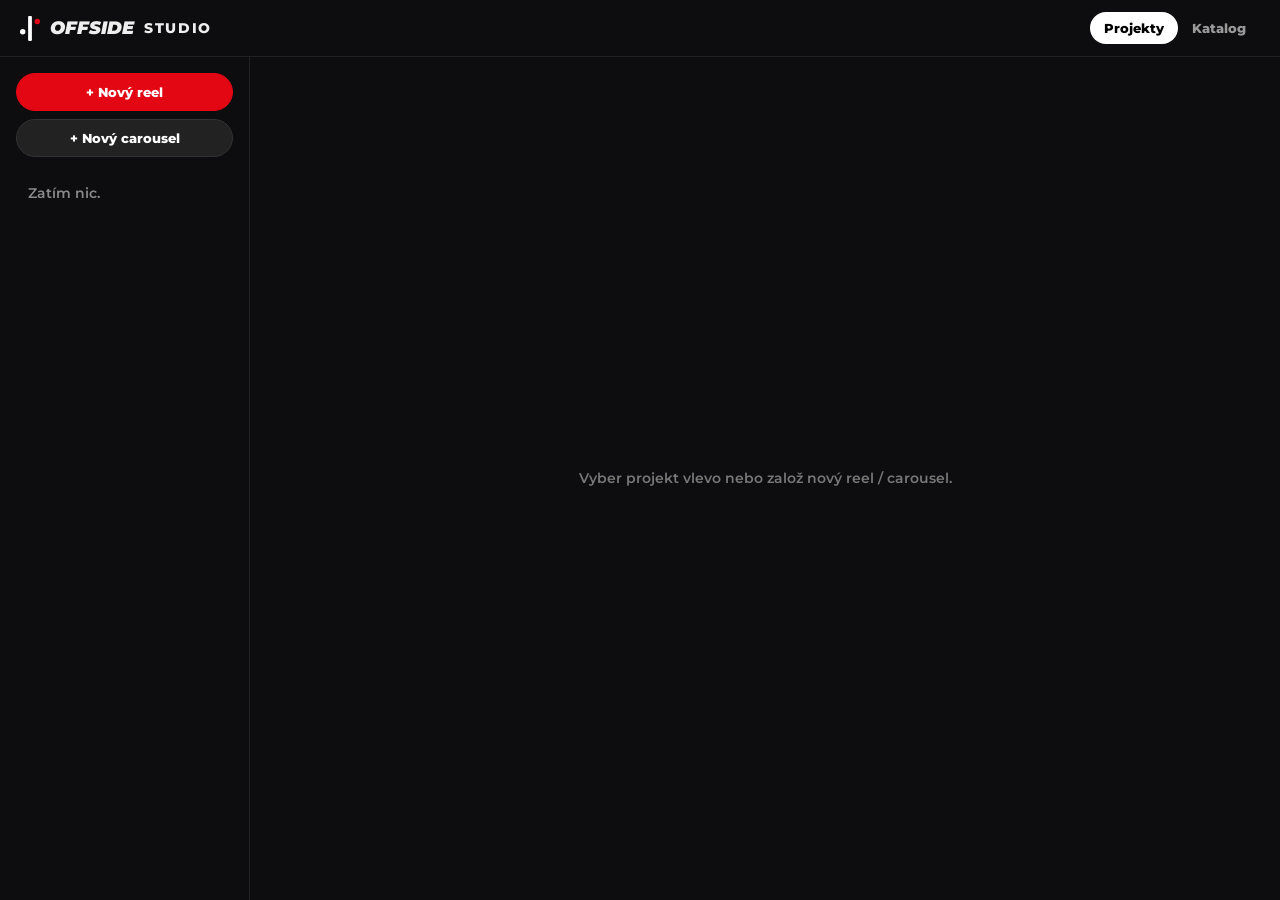
<file: index.html>
<!doctype html>
<html lang="cs">
<head>
<meta charset="utf-8">
<title>Offside Studio</title>
<meta name="robots" content="noindex">
<link rel="stylesheet" href="fonts/montserrat/600.css">
<link rel="stylesheet" href="fonts/montserrat/800.css">
<link rel="stylesheet" href="fonts/montserrat/900-italic.css">
<link rel="stylesheet" href="app.css">
</head>
<body>
<header>
  <div class="brand"><svg viewBox="0 0 74 92" width="20" height="25"><circle cx="10" cy="58" r="10" fill="#fff"/><rect x="30" y="0" width="14" height="92" rx="3" fill="#fff"/><circle cx="64" cy="20" r="10" fill="#E30613"/></svg>
    <b>OFFSIDE</b> STUDIO</div>
  <nav><button data-tab="projekty" class="on">Projekty</button><button data-tab="katalog">Katalog</button></nav>
</header>

<main id="projekty">
  <aside>
    <div class="new"><button class="pill red" data-new="reel">+ Nový reel</button><button class="pill" data-new="carousel">+ Nový carousel</button></div>
    <ul id="list"></ul>
  </aside>
  <section id="preview">
    <div id="empty">Vyber projekt vlevo nebo založ nový reel / carousel.</div>
    <div id="frameWrap" hidden><iframe id="frame" src="stage.html"></iframe></div>
    <div id="controls" hidden>
      <button id="play" class="pill small">▶ Přehrát</button>
      <input id="scrub" type="range" min="0" max="1000" value="0">
      <span id="time">0.0 s</span>
    </div>
    <div id="slideNav" hidden></div>
    <audio id="audio"></audio>
  </section>
  <section id="editor" hidden>
    <div class="head">
      <input id="title" class="title">
      <div class="row">
        <button id="rebuild" class="pill small" title="Nový náhodný výběr klubů">↻ Jiné kluby</button>
        <button id="del" class="pill small ghost">Smazat</button>
      </div>
    </div>

    <details open><summary>Scény</summary><div id="items"></div></details>

    <details open id="voiceBox"><summary>Hlas a maskot</summary>
      <label class="chk"><input type="checkbox" id="mOn"> Maskot Offík</label>
      <label class="chk"><input type="checkbox" id="mBubble"> Bublina s textem (když není hlas)</label>
      <label class="chk reelOnly"><input type="checkbox" id="sound"> Zvuk střihů (údery)</label>
      <div class="reelOnly">
        <p id="voiceState" class="muted"></p>
        <div class="row">
          <button id="say" class="pill small">Náhledový hlas (Zuzana)</button>
          <label class="pill small file">Nahrát hlas… <input id="voiceFile" type="file" accept="audio/*,video/*" hidden></label>
          <button id="voiceDel" class="pill small ghost">Bez hlasu</button>
        </div>
        <p class="muted small">Puck: v AI Studiu (aistudio.google.com/generate-speech) vlož text níž, Run → Download, a soubor sem nahraj. Titulky a pusa maskota se srovnají samy.</p>
        <div class="script"><pre id="script"></pre><button id="copyScript" class="pill small">Kopírovat text</button></div>
      </div>
    </details>

    <details open><summary>Popisek a hashtagy</summary>
      <textarea id="capText" rows="8"></textarea>
      <input id="capTags">
      <div class="row">
        <button id="capNext" class="pill small">↻ Jiná varianta</button>
        <button id="capAi" class="pill small">✨ Přepsat (AI, gemma4)</button>
        <button id="capCopy" class="pill small">Kopírovat vše</button>
      </div>
    </details>

    <div class="render">
      <button id="render" class="pill red big">Vyrenderovat</button>
      <div id="progress" hidden><div></div></div>
      <div id="outputs"></div>
    </div>
  </section>
</main>

<main id="katalog" hidden>
  <div class="catHead">
    <div><h2>Katalog</h2><p class="muted" id="catInfo"></p></div>
    <div class="row">
      <button id="catRefresh" class="pill">↻ Načíst z offsidestore.cz</button>
      <label class="pill red file">+ Vlastní produkt (foto) <input id="catFile" type="file" accept="image/*" hidden></label>
    </div>
  </div>
  <div id="catGrid"></div>
</main>

<dialog id="picker">
  <h3 id="pickTitle"></h3>
  <div id="pickList"></div>
  <p class="muted small">Kluby (nepovinné — jinak se vyberou náhodně):</p>
  <div id="pickClubs"></div>
  <label id="pickWordRow" class="small">Zkratka pro „Vlastní zkratka“: <input id="pickWord" value="TATA" maxlength="12"></label>
  <div class="row"><button id="pickGo" class="pill red">Vytvořit</button><button id="pickCancel" class="pill ghost">Zrušit</button></div>
</dialog>
<div id="toast"></div>
<script type="module" src="local/local-api.js"></script>
<script type="module" src="app.js"></script>
</body>
</html>
</file>
<file: fonts/montserrat/600.css>
/* montserrat-latin-ext-600-normal */
@font-face {
  font-family: 'Montserrat';
  font-style: normal;
  font-display: swap;
  font-weight: 600;
  src: url(./files/montserrat-latin-ext-600-normal.woff2) format('woff2');
  unicode-range: U+0100-02BA,U+02BD-02C5,U+02C7-02CC,U+02CE-02D7,U+02DD-02FF,U+0304,U+0308,U+0329,U+1D00-1DBF,U+1E00-1E9F,U+1EF2-1EFF,U+2020,U+20A0-20AB,U+20AD-20C0,U+2113,U+2C60-2C7F,U+A720-A7FF;
}

/* montserrat-latin-600-normal */
@font-face {
  font-family: 'Montserrat';
  font-style: normal;
  font-display: swap;
  font-weight: 600;
  src: url(./files/montserrat-latin-600-normal.woff2) format('woff2');
  unicode-range: U+0000-00FF,U+0131,U+0152-0153,U+02BB-02BC,U+02C6,U+02DA,U+02DC,U+0304,U+0308,U+0329,U+2000-206F,U+20AC,U+2122,U+2191,U+2193,U+2212,U+2215,U+FEFF,U+FFFD;
}
</file>
<file: fonts/montserrat/800.css>
/* montserrat-latin-ext-800-normal */
@font-face {
  font-family: 'Montserrat';
  font-style: normal;
  font-display: swap;
  font-weight: 800;
  src: url(./files/montserrat-latin-ext-800-normal.woff2) format('woff2');
  unicode-range: U+0100-02BA,U+02BD-02C5,U+02C7-02CC,U+02CE-02D7,U+02DD-02FF,U+0304,U+0308,U+0329,U+1D00-1DBF,U+1E00-1E9F,U+1EF2-1EFF,U+2020,U+20A0-20AB,U+20AD-20C0,U+2113,U+2C60-2C7F,U+A720-A7FF;
}

/* montserrat-latin-800-normal */
@font-face {
  font-family: 'Montserrat';
  font-style: normal;
  font-display: swap;
  font-weight: 800;
  src: url(./files/montserrat-latin-800-normal.woff2) format('woff2');
  unicode-range: U+0000-00FF,U+0131,U+0152-0153,U+02BB-02BC,U+02C6,U+02DA,U+02DC,U+0304,U+0308,U+0329,U+2000-206F,U+20AC,U+2122,U+2191,U+2193,U+2212,U+2215,U+FEFF,U+FFFD;
}
</file>
<file: fonts/montserrat/900-italic.css>
/* montserrat-latin-ext-900-italic */
@font-face {
  font-family: 'Montserrat';
  font-style: italic;
  font-display: swap;
  font-weight: 900;
  src: url(./files/montserrat-latin-ext-900-italic.woff2) format('woff2');
  unicode-range: U+0100-02BA,U+02BD-02C5,U+02C7-02CC,U+02CE-02D7,U+02DD-02FF,U+0304,U+0308,U+0329,U+1D00-1DBF,U+1E00-1E9F,U+1EF2-1EFF,U+2020,U+20A0-20AB,U+20AD-20C0,U+2113,U+2C60-2C7F,U+A720-A7FF;
}

/* montserrat-latin-900-italic */
@font-face {
  font-family: 'Montserrat';
  font-style: italic;
  font-display: swap;
  font-weight: 900;
  src: url(./files/montserrat-latin-900-italic.woff2) format('woff2');
  unicode-range: U+0000-00FF,U+0131,U+0152-0153,U+02BB-02BC,U+02C6,U+02DA,U+02DC,U+0304,U+0308,U+0329,U+2000-206F,U+20AC,U+2122,U+2191,U+2193,U+2212,U+2215,U+FEFF,U+FFFD;
}
</file>
<file: app.css>
* { box-sizing: border-box; }
[hidden] { display: none !important; }
body { margin: 0; background: #0d0d0f; color: #eee; font: 500 14px/1.45 Montserrat, system-ui, sans-serif; height: 100vh; display: flex; flex-direction: column; }
header { display: flex; align-items: center; justify-content: space-between; padding: 12px 20px; border-bottom: 1px solid #222; }
.brand { display: flex; align-items: center; gap: 10px; letter-spacing: .12em; font-weight: 800; }
.brand b { font: 900 italic 18px Montserrat; letter-spacing: 0; }
nav button { background: none; border: 0; color: #999; font: 800 13px Montserrat; padding: 8px 14px; border-radius: 999px; cursor: pointer; }
nav button.on { background: #fff; color: #000; }
main { flex: 1; display: flex; min-height: 0; }
aside { width: 250px; border-right: 1px solid #222; padding: 16px; overflow: auto; flex: none; }
.new { display: grid; gap: 8px; margin-bottom: 16px; }
#list { list-style: none; padding: 0; margin: 0; display: grid; gap: 4px; }
#list li { padding: 10px 12px; border-radius: 12px; cursor: pointer; }
#list li:hover { background: #1a1a1d; }
#list li.on { background: #26262b; }
#list li small { display: block; color: #888; font-size: 11px; }
#list li .k { font-size: 10px; font-weight: 800; letter-spacing: .1em; color: #E30613; }

.pill { background: #222; color: #fff; border: 1px solid #333; font: 800 13px Montserrat; padding: 10px 18px; border-radius: 999px; cursor: pointer; display: inline-block; text-align: center; }
.pill:hover { background: #2d2d31; }
.pill.red { background: #E30613; border-color: #E30613; }
.pill.red:hover { background: #ff1a27; }
.pill.ghost { background: none; color: #aaa; }
.pill.small { padding: 7px 13px; font-size: 12px; }
.pill.big { padding: 14px 26px; font-size: 15px; width: 100%; }
.pill:disabled { opacity: .5; cursor: wait; }
.row { display: flex; gap: 8px; flex-wrap: wrap; align-items: center; margin: 8px 0; }
.muted { color: #888; } .small { font-size: 12px; }

#preview { flex: 1; display: flex; flex-direction: column; align-items: center; justify-content: center; gap: 12px; padding: 16px; min-width: 380px; }
#empty { color: #777; }
#frameWrap { width: 360px; height: 640px; overflow: hidden; border-radius: 18px; background: #000; box-shadow: 0 20px 60px rgba(0,0,0,.6); position: relative; }
#frameWrap.slide { height: 450px; }
#frame { width: 1080px; height: 1920px; border: 0; transform: scale(.3333); transform-origin: 0 0; pointer-events: none; }
#controls { display: flex; align-items: center; gap: 10px; width: 360px; }
#scrub { flex: 1; accent-color: #E30613; }
#time { width: 54px; text-align: right; color: #aaa; font-variant-numeric: tabular-nums; }
#slideNav { display: flex; gap: 6px; flex-wrap: wrap; justify-content: center; max-width: 380px; }
#slideNav button { width: 34px; height: 34px; border-radius: 50%; border: 1px solid #333; background: #1b1b1e; color: #fff; font-weight: 800; cursor: pointer; }
#slideNav button.on { background: #E30613; border-color: #E30613; }

#editor { width: 470px; border-left: 1px solid #222; padding: 16px 18px 40px; overflow: auto; flex: none; }
.title { width: 100%; background: none; border: 0; color: #fff; font: 900 italic 22px Montserrat; text-transform: uppercase; padding: 4px 0; }
details { border-top: 1px solid #222; padding: 10px 0; }
summary { font-weight: 800; cursor: pointer; letter-spacing: .06em; text-transform: uppercase; font-size: 12px; color: #bbb; margin-bottom: 8px; }
.item { background: #151518; border: 1px solid #222; border-radius: 14px; padding: 10px 12px; margin-bottom: 8px; display: grid; gap: 6px; }
.item .top { display: flex; justify-content: space-between; align-items: center; font-size: 11px; font-weight: 800; letter-spacing: .1em; color: #E30613; text-transform: uppercase; }
.item .top button { background: none; border: 0; color: #888; cursor: pointer; font-size: 13px; }
input, textarea, select { width: 100%; background: #0d0d0f; border: 1px solid #2a2a2e; color: #eee; border-radius: 10px; padding: 8px 10px; font: 500 13px Montserrat; }
textarea { resize: vertical; }
.item label { font-size: 11px; color: #888; display: grid; gap: 3px; }
.item .two { display: grid; grid-template-columns: 1fr 90px; gap: 6px; }
.chk { display: flex; gap: 8px; align-items: center; margin: 4px 0; }
.chk input { width: auto; accent-color: #E30613; }
.script { background: #151518; border-radius: 12px; padding: 10px; }
.script pre { white-space: pre-wrap; margin: 0 0 8px; font: 500 12px/1.5 Montserrat; color: #ccc; }
.warn { color: #ffb020; }
#capTags { margin-top: 6px; color: #6fa8ff; }
.render { border-top: 1px solid #222; padding-top: 14px; }
#progress { height: 8px; background: #222; border-radius: 9px; margin-top: 10px; overflow: hidden; }
#progress div { height: 100%; width: 0; background: #E30613; transition: width .3s; }
#outputs { margin-top: 12px; display: grid; gap: 10px; }
#outputs video { width: 100%; border-radius: 12px; }
#outputs .slides { display: grid; grid-template-columns: repeat(4, 1fr); gap: 6px; }
#outputs .slides img { width: 100%; border-radius: 6px; }
#outputs a { color: #fff; }

#katalog { flex-direction: column; padding: 20px 28px; overflow: auto; }
.catHead { display: flex; justify-content: space-between; align-items: flex-end; margin-bottom: 18px; }
.catHead h2 { font: 900 italic 28px Montserrat; margin: 0; text-transform: uppercase; }
#catGrid { display: grid; grid-template-columns: repeat(auto-fill, minmax(190px, 1fr)); gap: 14px; }
.card { background: #151518; border-radius: 16px; overflow: hidden; border: 1px solid #222; }
.card .ph { aspect-ratio: 3/4; background-size: cover; background-position: center; }
.card .b { padding: 10px 12px; }
.card .b b { font: 900 italic 20px Montserrat; }
.card .sw { display: inline-block; width: 12px; height: 12px; border-radius: 50%; vertical-align: middle; margin-right: 6px; }

dialog { background: #151518; color: #eee; border: 1px solid #333; border-radius: 20px; padding: 22px; width: 620px; }
dialog::backdrop { background: rgba(0,0,0,.7); }
dialog h3 { font: 900 italic 22px Montserrat; text-transform: uppercase; margin: 0 0 12px; }
#pickList { display: grid; grid-template-columns: 1fr 1fr; gap: 8px; }
#pickList button { text-align: left; background: #1d1d21; border: 2px solid #2a2a2e; color: #fff; border-radius: 14px; padding: 12px; cursor: pointer; font: 800 13px Montserrat; }
#pickList button small { display: block; font-weight: 500; color: #999; margin-top: 4px; }
#pickList button.on { border-color: #E30613; }
#pickClubs { display: flex; flex-wrap: wrap; gap: 6px; margin-bottom: 10px; }
#pickClubs button { border: 1px solid #333; background: #1d1d21; color: #ddd; border-radius: 999px; padding: 6px 12px; font: 800 12px Montserrat; cursor: pointer; }
#pickClubs button.on { background: #fff; color: #000; }
#pickWordRow input { width: 140px; display: inline-block; }
#toast { position: fixed; bottom: 20px; left: 50%; transform: translateX(-50%); background: #fff; color: #000; font-weight: 800; padding: 10px 18px; border-radius: 999px; opacity: 0; transition: opacity .2s; pointer-events: none; }
#toast.on { opacity: 1; }
</file>
